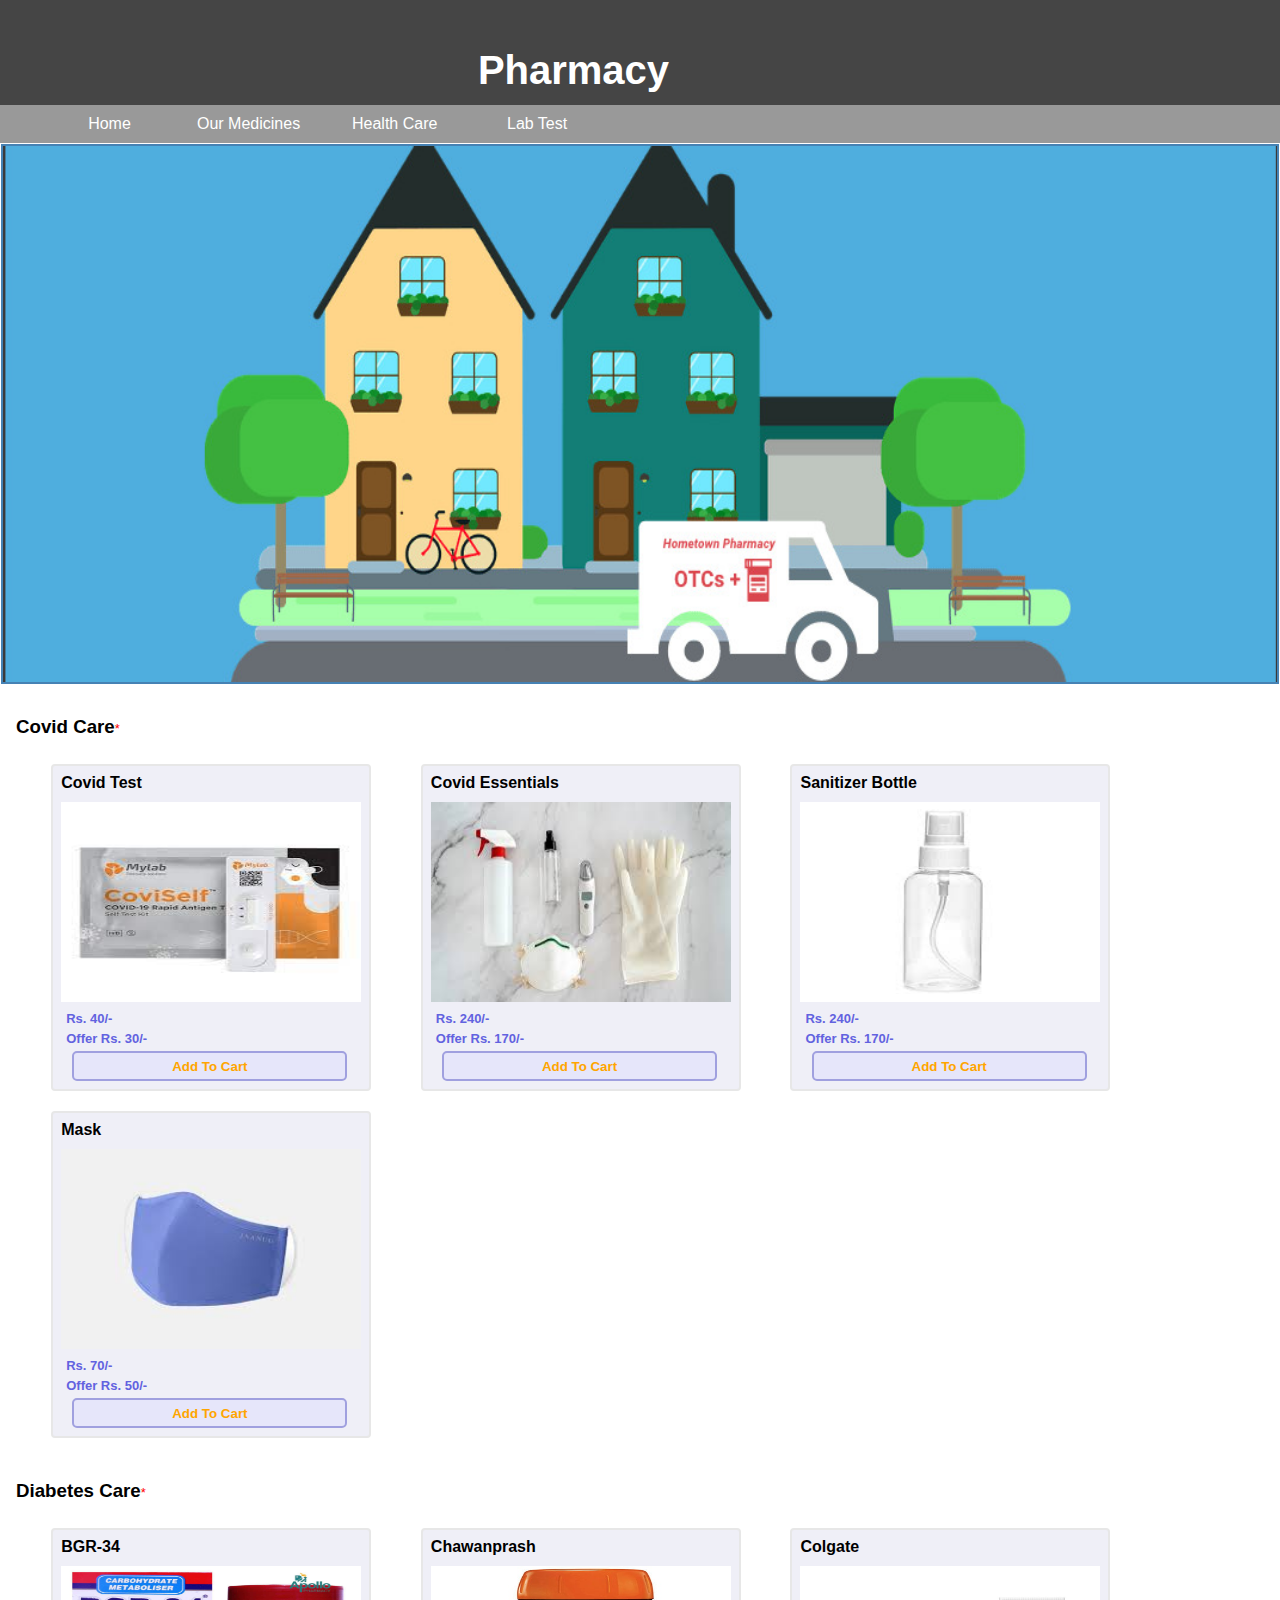
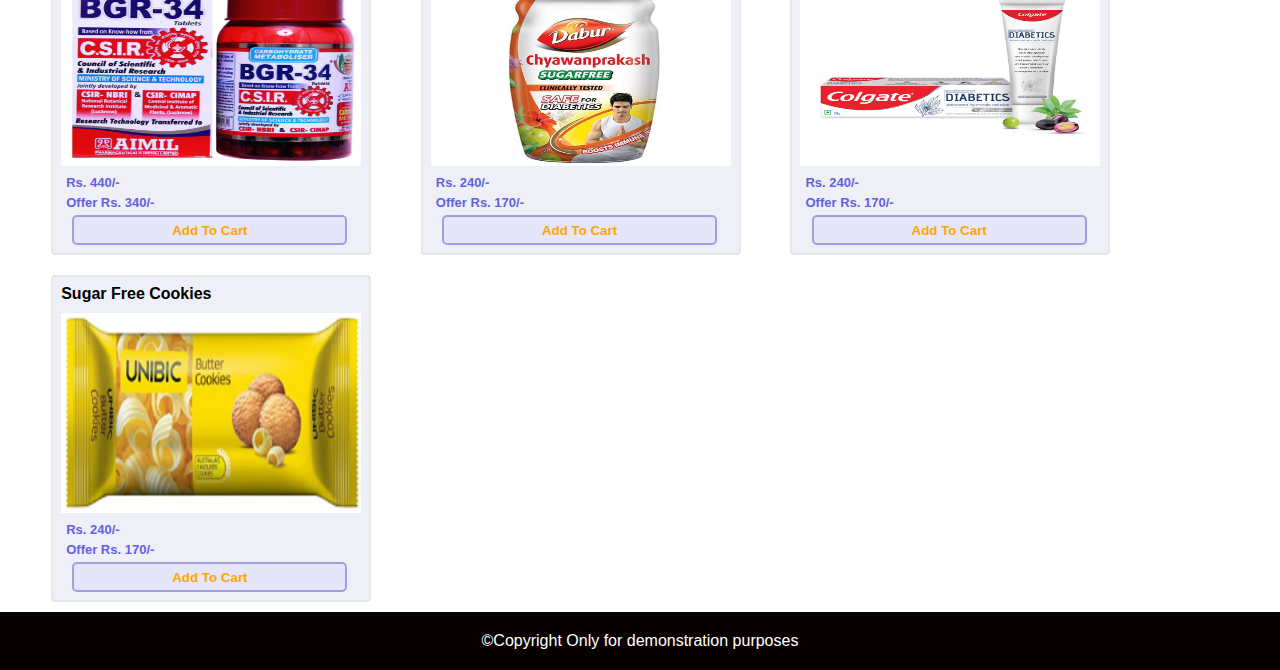
<file: Project/index.html>
<!DOCTYPE html>
<html lang="en">

<head>
    <meta charset="UTF-8">
    <meta http-equiv="X-UA-Compatible" content="IE=edge">
    <meta name="viewport" content="width=device-width, initial-scale=1.0">
    <title>Pharmacy</title>
    <link rel="stylesheet" href="https://cdnjs.cloudflare.com/ajax/libs/font-awesome/6.3.0/css/all.min.css"
        integrity="sha512-SzlrxWUlpfuzQ+pcUCosxcglQRNAq/DZjVsC0lE40xsADsfeQoEypE+enwcOiGjk/bSuGGKHEyjSoQ1zVisanQ=="
        crossorigin="anonymous" referrerpolicy="no-referrer" />
    <link rel="stylesheet" href="style.css">
</head>

<body>
    <h1>Pharmacy</h1>
    <div class="menu-bar">
        <ul>
            <li><a href="#">Home</a></li>
            <li><a href="#">Our Medicines</a>
                <i class="fas fa-caret-down"></i>
                <div class="sub-menu-1">
                    <ul>
                        <li><a href="#">Fever</a></li>
                        <li><a href="#">Muscle Pains</a></li>
                        <li><a href="#">Cold and Cough</a></li>
                    </ul>
                </div>
            </li>
            <li><a href="#">Health Care</a>
                <i class="fas fa-caret-down"></i>
                <div class="sub-menu-1">
                    <ul>
                        <li><a href="#">Baby Care</a></li>
                        <li><a href="#">Skin Care</a></li>
                        <li><a href="#">Home Care</a></li>
                        <li><a href="#">Personal Care</a></li>
                        <li><a href="#">Pet Care</a></li>
                    </ul>
                </div>
            </li>
            <li><a href="lab.html" target="_blank">Lab Test</a></li>
        </ul>
    </div>

    <div class="offer-slider"></div>


    <div class="product-wrapper">
        <h3>Covid Care</h3>
        <div class="product-card">
            <div class="product-title"> Covid Test</div>
            <div class="product-img">
                <img src="img/Products/c1.jpg" alt="Covid Test"></img>
            </div>
            <div class="product-info">
                <p class="product-price">Rs. 40/-</p>
                <p class="offer-price">Offer Rs. 30/-</p>
                <button>Add To Cart</button>
            </div>
        </div>

        <div class="product-card">
            <div class="product-title">Covid Essentials</div>
            <div class="product-img">
                <img src="img/Products/c2.jpg" alt="Covid Essentials"></img>
            </div>
            <div class="product-info">
                <p class="product-price">Rs. 240/-</p>
                <p class="offer-price">Offer Rs. 170/-</p>
                <button>Add To Cart</button>
            </div>
        </div>
        <div class="product-card">
            <div class="product-title">Sanitizer Bottle</div>
            <div class="product-img">
                <img src="img/Products/c3.jpg" alt="Covid Essentials"></img>
            </div>
            <div class="product-info">
                <p class="product-price">Rs. 240/-</p>
                <p class="offer-price">Offer Rs. 170/-</p>
                <button>Add To Cart</button>
            </div>
        </div>
        <div class="product-card">
            <div class="product-title">Mask</div>
            <div class="product-img">
                <img src="img/Products/c4.jpg" alt="Mask"></img>
            </div>
            <div class="product-info">
                <p class="product-price">Rs. 70/-</p>
                <p class="offer-price">Offer Rs. 50/-</p>
                <button>Add To Cart</button>
            </div>
        </div>
    </div>

    <div class="product-wrapper">
        <h3>Diabetes Care</h3>
        <div class="product-card">
            <div class="product-title">BGR-34</div>
            <div class="product-img">
                <img src="img/Products/d1.jpg" alt="BGR-34"></img>
            </div>
            <div class="product-info">
                <p class="product-price">Rs. 440/-</p>
                <p class="offer-price">Offer Rs. 340/-</p>
                <button>Add To Cart</button>
            </div>
        </div>

        <div class="product-card">
            <div class="product-title">Chawanprash</div>
            <div class="product-img">
                <img src="img/Products/d2.jpg" alt="Chawanprash"></img>
            </div>
            <div class="product-info">
                <p class="product-price">Rs. 240/-</p>
                <p class="offer-price">Offer Rs. 170/-</p>
                <button>Add To Cart</button>
            </div>
        </div>

        <div class="product-card">
            <div class="product-title">Colgate</div>
            <div class="product-img">
                <img src="img/Products/d3.jpg" alt="Sugar Free"></img>
            </div>
            <div class="product-info">
                <p class="product-price">Rs. 240/-</p>
                <p class="offer-price">Offer Rs. 170/-</p>
                <button>Add To Cart</button>
            </div>
        </div>
        <div class="product-card">
            <div class="product-title">Sugar Free Cookies</div>
            <div class="product-img">
                <img src="img/Products/d4.png" alt="Sugar Free Cookies"></img>
            </div>
            <div class="product-info">
                <p class="product-price">Rs. 240/-</p>
                <p class="offer-price">Offer Rs. 170/-</p>
                <button>Add To Cart</button>
            </div>
        </div>
    </div>

    <footer>
        <p>&copy;Copyright Only for demonstration purposes</p>
    </footer>


</body>

</html>
</file>
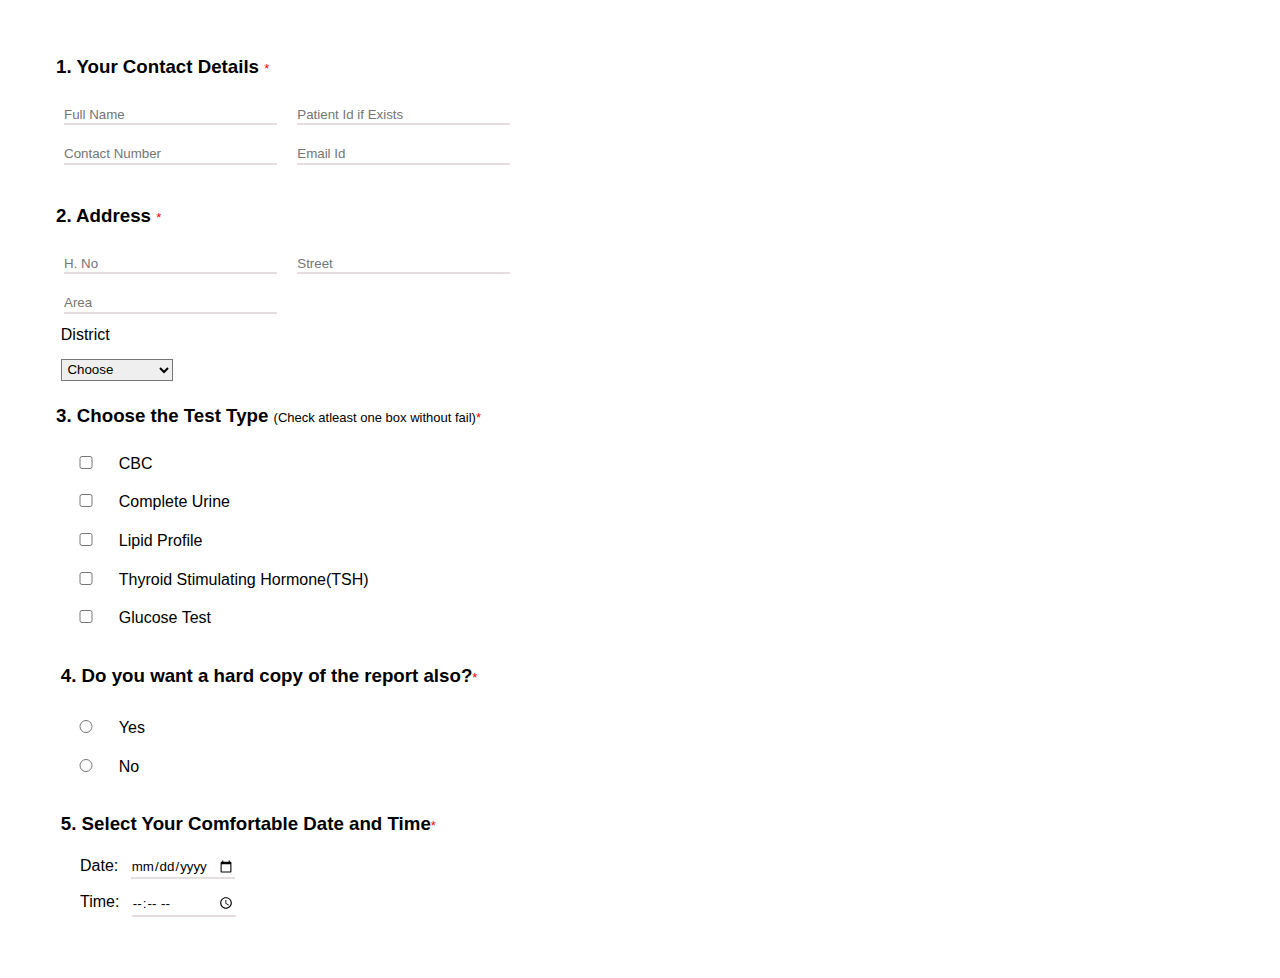
<file: Project/lab-form.html>
<!DOCTYPE html>
<html lang="en">

<head>
    <meta charset="UTF-8">
    <meta http-equiv="X-UA-Compatible" content="IE=edge">
    <meta name="viewport" content="width=device-width, initial-scale=1.0">
    <link rel="stylesheet" href="style.css">
    <title>Lab Test</title>
</head>

<body>

    <div class="form-container">
        <form>
            <h3>1. Your Contact Details </h3>
            <div class="user-container">
                <input type="text" name="fullName" id="fullName" placeholder="Full Name" required>
                <input type="text" name="patientId" id="patientId" placeholder="Patient Id if Exists">
                <input type="tel" required minlength="0000000009" maxlength="999999999999" placeholder="Contact Number">
                <input type="email" placeholder="Email Id" required>
            </div>

            <div class="address-container">
                <h3>2. Address </h3>
                <input type="text" name="houseNumber" id="houseNumber" placeholder="H. No" required>
                <input type="text" name="street" id="street" placeholder="Street">
                <input type="text" placeholder="Area" required>
                <label for="district">District</label>
                <div class="dis">
                    <select name="district" id="district">
                        <option value="district" selected>Choose</option>
                        <option value="district">Central Delhi</option>
                        <option value="district">East Delhi</option>
                        <option value="district">West Delhi</option>
                        <option value="district">North Delhi</option>
                    </select>
                </div>
            </div>

            <div class="test-details">
                    <h3>3. Choose the Test Type <span class="msg">(Check atleast one box without fail)</h3></span>
                
                
                <label class="test-checkbox">
                    <input type="checkbox" name="test-checkbox" >CBC
                </label>
                <label class="test-checkbox">
                    <input type="checkbox" name="test-checkbox">Complete Urine
                </label>

                <label class="test-checkbox">
                    <input type="checkbox" name="test-checkbox">Lipid Profile
                </label>

                <label class="test-checkbox">
                    <input type="checkbox" name="test-checkbox">Thyroid Stimulating Hormone(TSH)
                </label>

                <label class="test-checkbox">
                    <input type="checkbox" name="test-checkbox">Glucose Test
                </label>


                <label for="test-details"><h3>4. Do you want a hard copy of the report also?</h3></label>
                <label class="test-checkbox">
                    
                    <input type="radio" name="radio" id="radio">Yes
                </label>
                <label class="test-checkbox">

                    <input type="radio" name="radio" id="radio">No
                </label>

            
                    <label for="test-details"><h3>5. Select Your Comfortable Date and Time</h3></label>
                   <div class="date-wrapper">
                    
                       <label for="date-time" >Date:
                           <input type="date" name="date" class="date-time">
                       </label>
       
                       <label for="date-time">Time:
                           <input type="time" name="time" class="date-time">
                       </label>
                   </div>
            </div>
        </form>
    </div>


</body>

</html>
</file>
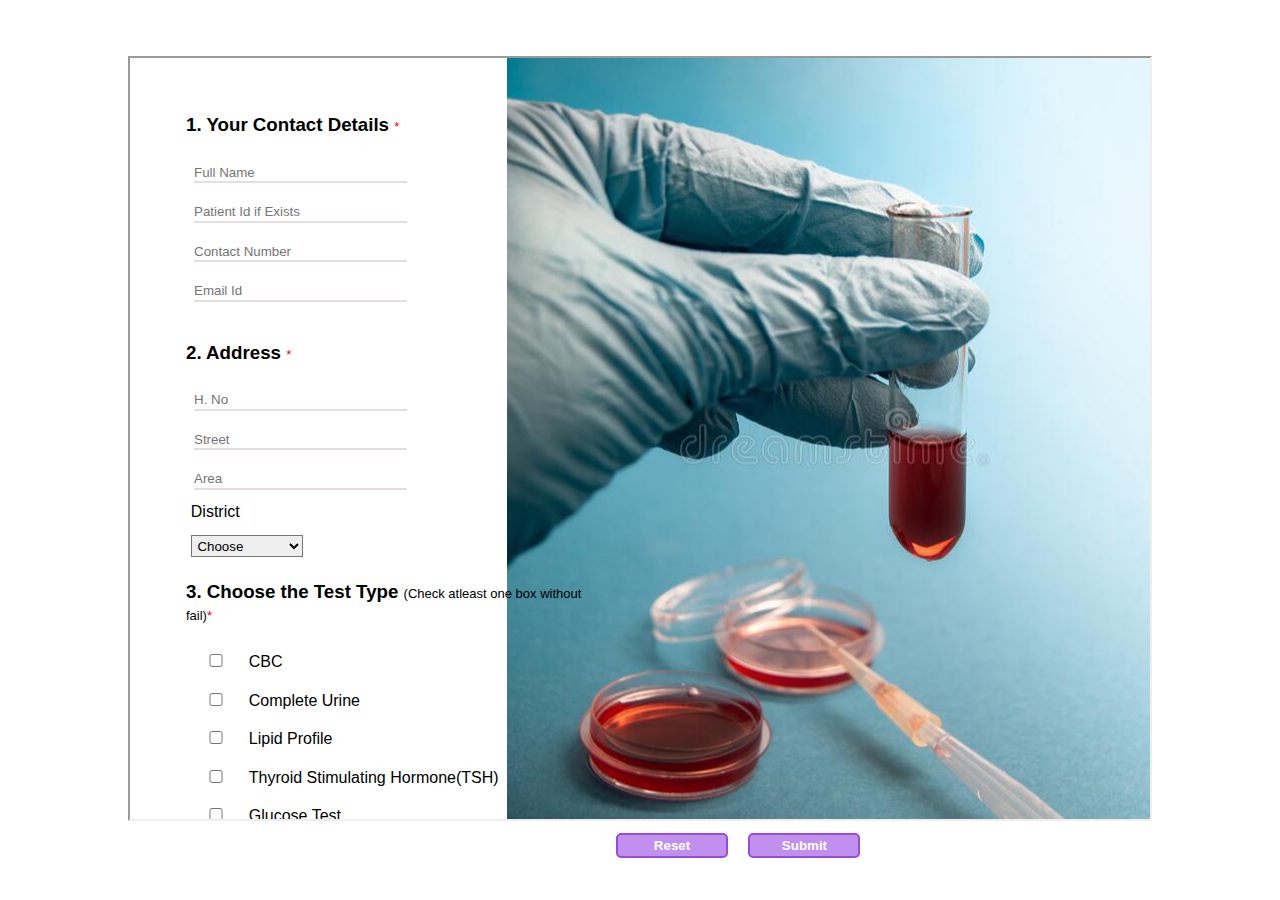
<file: Project/lab.html>
<!DOCTYPE html>
<html lang="en">

<head>
    <meta charset="UTF-8">
    <meta http-equiv="X-UA-Compatible" content="IE=edge">
    <meta name="viewport" content="width=device-width, initial-scale=1.0">
    <link rel="stylesheet" href="style.css">
    <title>Lab Test</title>
</head>

<body>
    <iframe src="lab-form.html" title="Lab Test"> </iframe>
    <div id="btn">
        <button class="form-btn">Reset</button>
        <button class="form-btn">Submit</button>
    </div>

    <div class="bg-lab"></div>

</body>

</html>
</file>
<file: Project/style.css>
* {
    padding: 0;
    margin: 0;
    box-sizing: border-box;
    font-family: sans-serif;

}

h1 {
    background-color: #454545;
    color: white;
    font-size: 2.5em;
    text-align: center;
    padding-right: 2.5em;
    padding-top: 1.2em;
    padding-bottom: .3em;
    margin-left: -33px;
    padding-left: 0px;
}


.menu-bar {
    background-color: #999999;
    padding-left: 2em;
    box-sizing: border-box;
    position: sticky;
    top: 0;
    right: 0;
    left: 0;
}

.menu-bar ul {
    display: inline-flex;
    list-style: none;
    margin-right: 850px;
}

.menu-bar ul li {
    width: 155px;
    margin: 10px;
    padding: 10px;
}

.menu-bar ul>li:first-child {
    text-align: center;
}


.menu-bar ul li a {
    text-decoration: none;
    color: white;
}


.menu-bar ul li {
    margin: 0;
}

.menu-bar ul li:hover {
    background-color: #454545;

}

.fas {
    margin-left: 10px;
    color: white;
}

.sub-menu-1 {
    display: none;
}

.menu-bar ul li:hover .sub-menu-1 {
    display: block;
    position: absolute;
    background-color: #999999;
    margin-top: 10px;
    margin-left: -10px;
}



.menu-bar ul li:hover .sub-menu-1 ul {
    display: block;
    margin: 10px;
    background-color: #E8E8E8;
    padding: 0;
    margin: 0;
}

.menu-bar ul li:hover .sub-menu-1 ul li {
    width: 155px;
    padding: 10px;
    text-align: left;
}

.sub-menu-1 ul li:hover {
    background-color: #999999;
}

.menu-bar ul li:hover .sub-menu-1 ul li a:hover {
    color: white;
}


.sub-menu-1 ul li a {
    color: #1b5fde;
}

.offer-slider {
    border: 2px solid steelblue;
    height: 60vh;
    background-image: url(img/Animation/ani1.jpg);
    background-repeat: no-repeat;
    margin-left: 1px;
    margin-right: 1px;
    margin-top: 1px;
    background-size: 100% 100%;
    animation: offerSlideShow 30s infinite;     

}

@keyframes offerSlideShow {
    0% {
        background-image: url(img/Animation/ani1.jpg);
    }

    20% {
        background-image: url(img/Animation/ani2.png);
    }

    40% {
        background-image: url(img/Animation/ani3.jpg);
    }

    60% {
        background-image: url(img/Animation/ani4.jpg);
    }

    80% {
        background-image: url(img/Animation/ani5.jpg);
    }

    100% {
        background-image: url(img/Animation/ani3.jpg);
    }
}



.product-wrapper {
    margin-top: 1em;
    margin-left: 1em;
}

.product-card {
    border: 2px solid #e7e7e7;
    border-radius: 4px;
    padding: .5rem;
    width: fit-content;
    display: inline-block;
    margin: 10px;
    margin-left: 2.2em;
    background-color: #efeff7;
    font-weight: bold;
}




.product-card img {
    width: 300px;
    height: 200px;
    cursor: pointer;

}

.product-card img:hover {
    width: 310px;
    height: 210px;

}



.product-card button {
    width: 275px;
    border-radius: 5px;
    height: 30px;
    margin-left: 0.7rem;
    background-color: #E6E6FA;
    border: 2px solid #a0a0df;
    color: orange;
    font-weight: bold;
    cursor: pointer;
}

.product-card button:active {
    background-color: rgb(250, 234, 230);
    border: 2px solid rgb(0, 255, 76);
    color: #a0a0df;
}

.product-info>p {
    font-weight: bold;
    font-size: small;
    color: #6262e0;
    margin-left: 5px;
    margin-top: 5px;
    margin-bottom: 5px;
}

.product-title {
    margin-bottom: 10px;
}

footer {
    display: block;
    position: relative;
    background-color: #080101;
    color: #FFFFFF;
    padding: 20px;
    text-align: center;
    bottom: 0;
}


/* Form CSS */

.form-container {
    display: block;
    width: 40%;
    margin: 3.5rem 3rem 3rem 3.5rem;

}

input {
    margin: 0.5rem;
    border: none;
    border-bottom: 2px solid rgb(230, 222, 222);
    padding-top: .3rem;
    padding-bottom: .1rem;
    width: 13.3rem;
    

}

h3 {
    margin-top: 2rem;
    margin-bottom: 1rem;
}

label {
    display: block;
    padding: .3rem;

}

select {
    width: 7rem;
    padding: .1rem;
    border-radius: 0;
    margin-top: .6rem;
    margin-left: .3rem;
}



.test-details h3 {
    font-weight: bold;
    margin-top: 0.6rem;
    margin-top: 1.5rem;
}

.test-details h3 span{
    font-weight: lighter;
    font-size: small;
}

h3::after{
    content: "*";
    color: red;
    font-weight: lighter;
    font-size: small;
    
}

.test-checkbox{
    text-indent: -5rem;
}

.date-time{
    width: 6.5rem;
    
}

.date-wrapper{
    margin-left: rem;
}

input[type = "radio"],[ type ="checkbox"]{
    width: 50px;
    margin-left: 5rem;
}

label[for="date-time"]{
    margin-left: 1.2rem;
    margin-top: -1rem;
}


/* IFRAME CSS */

iframe {
    height: 85vh;
    width: 80%;
    margin-left: 8rem;
    margin-top: 3.5rem;
    margin-bottom: 2rem;
    background-image: url("img/Lab-Test/lab-test.jpg");
    background-repeat: no-repeat;
    background-position: right;
}


.form-btn {
    padding: 0.2rem 1.2rem 0.2rem 1.2rem;
    margin: 0.5rem;
    border-radius: 5px;
    color: white;
    font-weight: bold;
    width: 7rem;
    background-color: rgb(193, 144, 238);
    border: 2px solid rgb(150, 77, 218);
}

.form-btn:active{
    background-color: rgb(149, 60, 233);
    border: 2px solid rgb(18, 9, 25);

}

#btn{
    margin-left: 38rem;
    margin-top: -2rem;
}
</file>
